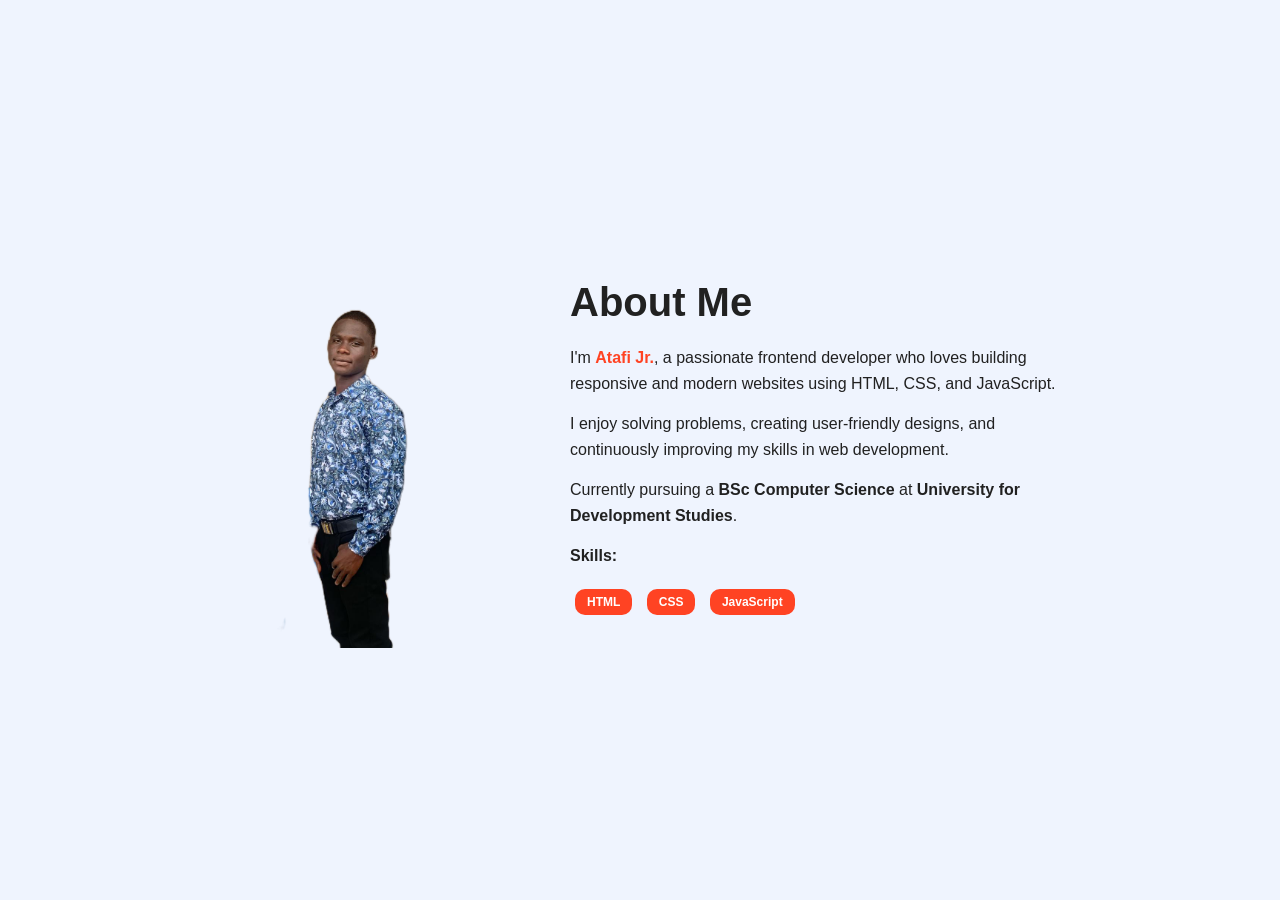
<file: About.html>
<!DOCTYPE html>
<html lang="en">
<head>
    <meta charset="UTF-8">
    <meta name="viewport" content="width=device-width, initial-scale=1.0">
    <title>About - Atafi Jr</title>
    <link rel="stylesheet" href="About.css">
</head>
<body>

<section class="about">

    <div class="about-container">

        <!-- Image -->
        <div class="about-img">
            <img src="images/pic16.png" alt="My Photo">
        </div>

        <!-- Text -->
        <div class="about-text">
            <h1>About Me</h1>

            <p>
                I'm <span>Atafi Jr.</span>, a passionate frontend developer who loves building
                responsive and modern websites using HTML, CSS, and JavaScript.
            </p>

            <p>
                I enjoy solving problems, creating user-friendly designs, and continuously
                improving my skills in web development.
            </p>

            <p>
                Currently pursuing a <strong>BSc Computer Science</strong> at 
                <strong>University for Development Studies</strong>.
            </p>

            <div class="about-skills">
    <p><strong>Skills:</strong></p>
    <span>HTML</span>
    <span>CSS</span>
    <span>JavaScript</span>
</div>

         
        </div>

    </div>

</section>

<script>
    var icon = document.getElementById("icon");

// 👉 Load saved theme when page opens
if(localStorage.getItem("theme") === "dark"){
    document.body.classList.add("dark-theme");
    icon.src = "images/pic19.png";
}else{
    document.body.classList.remove("dark-theme");
    icon.src = "images/pic18.png";
}

// 👉 Toggle theme on click
icon.onclick = function(){
    document.body.classList.toggle("dark-theme");

    if(document.body.classList.contains("dark-theme")){
        icon.src = "images/pic19.png";
        localStorage.setItem("theme", "dark");   // save
    }else{
        icon.src = "images/pic18.png";
        localStorage.setItem("theme", "light");  // save
    }
}
</script>
</body>
</html>
</file>
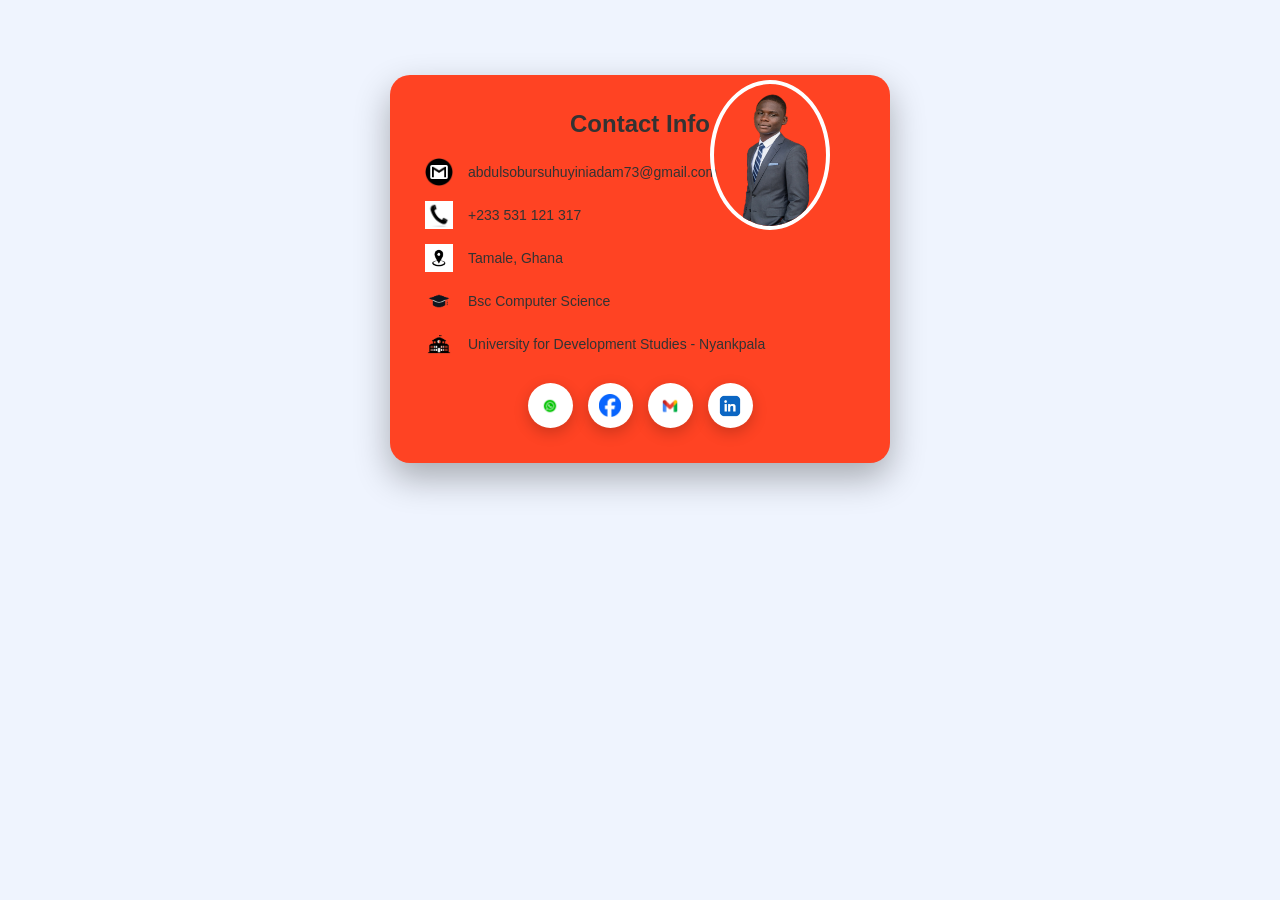
<file: contact.html>
<!DOCTYPE html>
<html lang="en">
<head>
    <meta charset="UTF-8">
    <meta name="viewport" content="width=device-width, initial-scale=1.0">
    <title>Contact - Atafi jr</title>
    <link rel="stylesheet" href="contact.css">
</head>
<body>
    <div class="contact-card">

        <!...PROFILE IMAGE....>
        <div class="profile-image">
            <img src="images/pic20.png" alt="Profile Picture">
        </div>

        <h2> Contact Info</h2>

        <div class="contact-item">
            <img src="images/mail.png" alt="email icon">
            <p>abdulsobursuhuyiniadam73@gmail.com</p>
        </div>

        <div class="contact-item">
            <img src="images/call.jpg" alt="phone icon">
            <p>+233 531 121 317</p>
        </div>

        <div class="contact-item">
            <img src="images/location.jpg" alt="location icon">
            <p>Tamale, Ghana</p>
        </div>

        <div class="contact-item">
            <img src="images/education.png" alt="education icon">
            <p>Bsc Computer Science</p>
        </div>

        <div class="contact-item">
            <img src="images/school.png" alt="school icon">
            <p>University for Development Studies - Nyankpala</p>
        </div>

        <div class="social-icons">

    <a href="https://wa.me/233531121317" target="_blank">
        <img src="images/whatsapp.png" alt="WhatsApp">
    </a>

    <a href="https://facebook.com/Atafi jnr" target="_blank">
        <img src="images/facebook.png" alt="Facebook">
    </a>

    <a href="mailto:abdulsobursuhuyiniadam73@gmail.com">
        <img src="images/gmail.png" alt="Gmail">
    </a>

    <a href="https://linkedin.com/in/ADAM ABDUL-SOBUR SUHUYINI" target="_blank">
        <img src="images/linkedin.png" alt="LinkedIn">
    </a>

</div>

    </div>

<script src="script.js"></script>
</body>
</html>
</file>
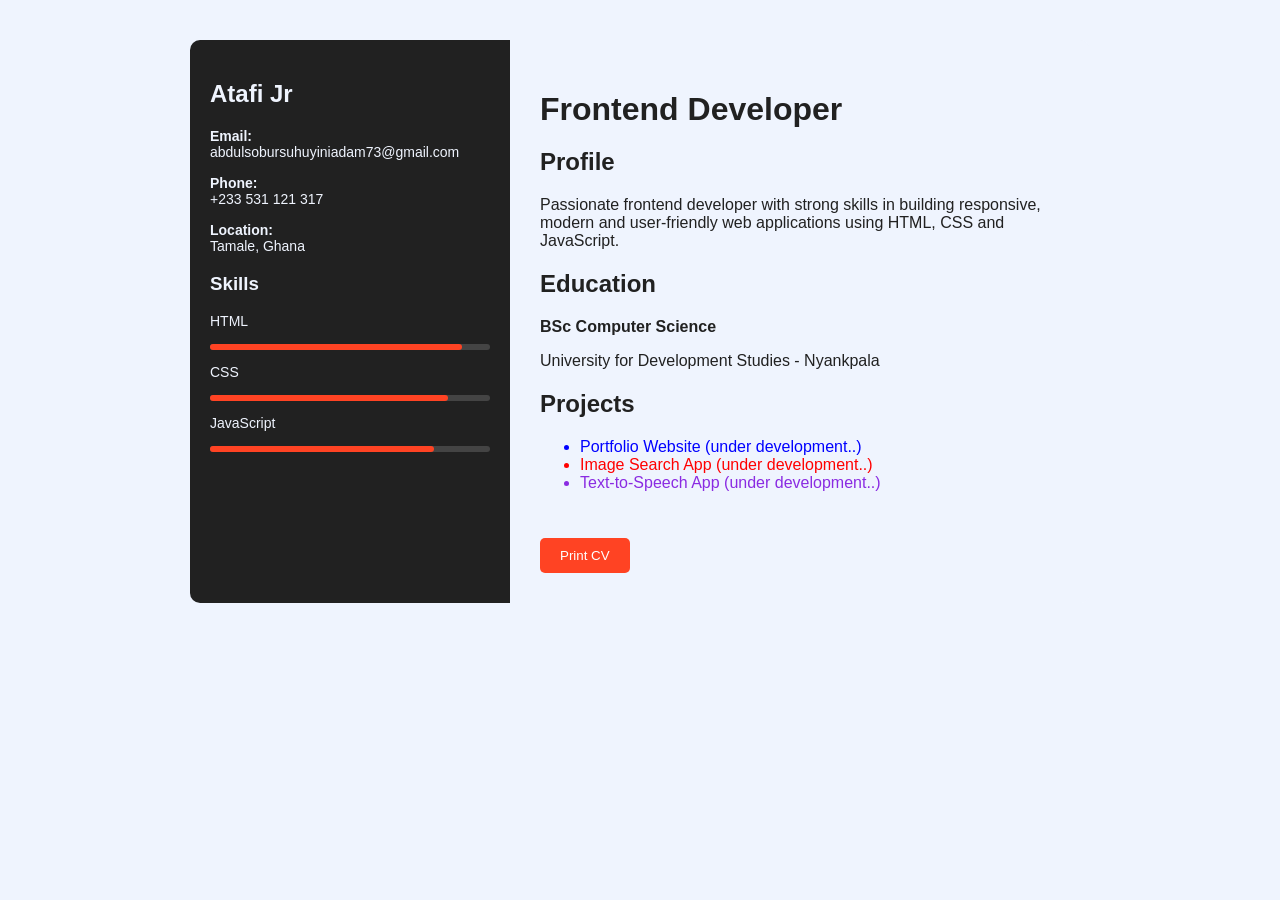
<file: cv.html>
<!DOCTYPE html>
<html lang="en">
<head>
    <meta charset="UTF-8">
    <meta name="viewport" content="width=device-width, initial-scale=1.0">
    <title>My CV - Atafi Jr</title>
    <link rel="stylesheet" href="cv.css">
</head>
<body>

<div class="cv">

    <!-- LEFT SIDE -->
    <div class="left">

        <h2>Atafi Jr</h2>

        <p><strong>Email:</strong><br> abdulsobursuhuyiniadam73@gmail.com</p>
        <p><strong>Phone:</strong><br> +233 531 121 317</p>
        <p><strong>Location:</strong><br> Tamale, Ghana</p>

        <h3>Skills</h3>
        <div class="skill">
            <p>HTML</p><div class="bar"><span style="width:90%"></span></div>
        </div>
        <div class="skill">
            <p>CSS</p><div class="bar"><span style="width:85%"></span></div>
        </div>
        <div class="skill">
            <p>JavaScript</p><div class="bar"><span style="width:80%"></span></div>
        </div>

    </div>

    <!-- RIGHT SIDE -->
    <div class="right">

        <h1>Frontend Developer</h1>

        <h2>Profile</h2>
        <p>
            Passionate frontend developer with strong skills in building responsive,
            modern and user-friendly web applications using HTML, CSS and JavaScript.
        </p>

        <h2>Education</h2>
        <p><strong>BSc Computer Science</strong></p>
        <p>University for Development Studies - Nyankpala</p>

        <h2>Projects</h2>
        <ul>
            <li style="color: blue;">Portfolio Website (under development..)</li>
            <li style="color: red;">Image Search App (under development..)</li>
            <li style="color: blueviolet;">Text-to-Speech App (under development..)</li>
        </ul>

        <button onclick="window.print()" class="print-btn">Print CV</button>

    </div>

</div>
 <script>
var icon = document.getElementById("icon");

// 👉 Load saved theme when page opens
if(localStorage.getItem("theme") === "dark"){
    document.body.classList.add("dark-theme");
    icon.src = "images/pic19.png";
}else{
    document.body.classList.remove("dark-theme");
    icon.src = "images/pic18.png";
}

// 👉 Toggle theme on click
icon.onclick = function(){
    document.body.classList.toggle("dark-theme");

    if(document.body.classList.contains("dark-theme")){
        icon.src = "images/pic19.png";
        localStorage.setItem("theme", "dark");   // save
    }else{
        icon.src = "images/pic18.png";
        localStorage.setItem("theme", "light");  // save
    }
}
    </script>
</body>
</html>
</file>
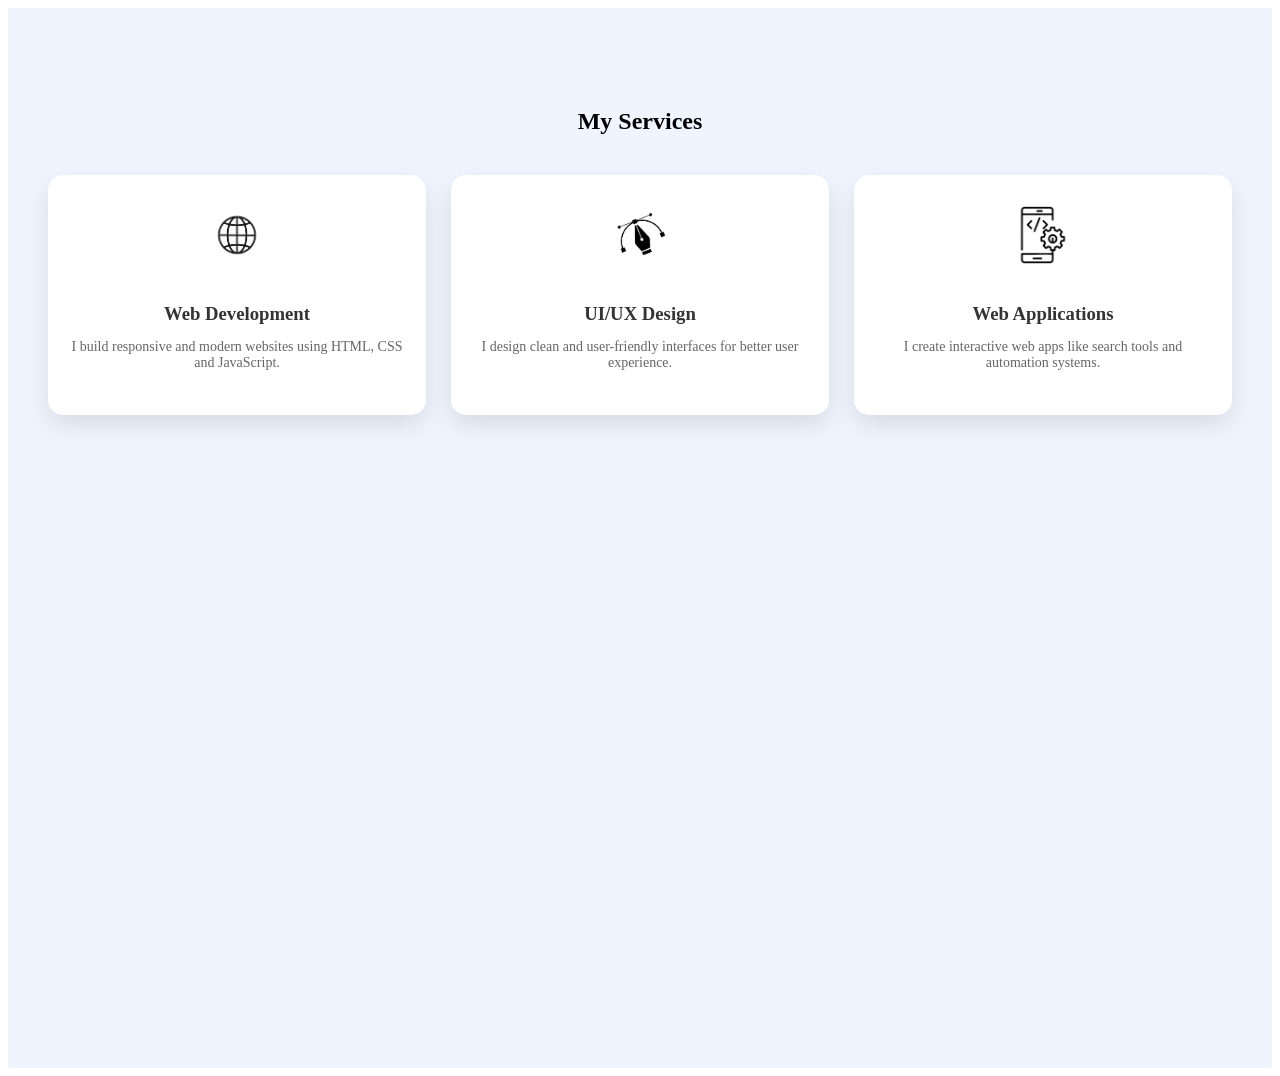
<file: Services.html>
<!DOCTYPE html>
<html lang="en">
<head>
    <meta charset="UTF-8">
    <meta name="viewport" content="width=device-width, initial-scale=1.0">
    <title>Services - Atafi Jr</title>
    <link rel="stylesheet" href="Services.css">
</head>
<body>

<section class="services">

    <h1 class="section-title">My Services</h1>

    <div class="services-container">

        <div class="service-card">
            <img src="images/web.png" alt="">
            <h3>Web Development</h3>
            <p>I build responsive and modern websites using HTML, CSS and JavaScript.</p>
        </div>

        <div class="service-card">
            <img src="images/design.png" alt="">
            <h3>UI/UX Design</h3>
            <p>I design clean and user-friendly interfaces for better user experience.</p>
        </div>

        <div class="service-card">
            <img src="images/app.png" alt="">
            <h3>Web Applications</h3>
            <p>I create interactive web apps like search tools and automation systems.</p>
        </div>

    </div>

</section>

<script>
    var icon = document.getElementById("icon");

// 👉 Load saved theme when page opens
if(localStorage.getItem("theme") === "dark"){
    document.body.classList.add("dark-theme");
    icon.src = "images/pic19.png";
}else{
    document.body.classList.remove("dark-theme");
    icon.src = "images/pic18.png";
}

// 👉 Toggle theme on click
icon.onclick = function(){
    document.body.classList.toggle("dark-theme");

    if(document.body.classList.contains("dark-theme")){
        icon.src = "images/pic19.png";
        localStorage.setItem("theme", "dark");   // save
    }else{
        icon.src = "images/pic18.png";
        localStorage.setItem("theme", "light");  // save
    }
}

</script>
</body>
</html>
</file>
<file: About.css>
*{
    margin: 0;
    padding: 0;
    box-sizing: border-box;
    font-family: Arial, Helvetica, sans-serif;
}

/* COLORS */
:root{
    --primary-color: #eff4fe;
    --secondary-color: #212121;
}

.dark-theme{
    --primary-color: #000106;
    --secondary-color: #fff;
}

/* ABOUT SECTION */
.about{
    min-height: 100vh;
    padding: 80px 60px;
    background: var(--primary-color);
    display: flex;
    align-items: center;
}

/* CONTAINER */
.about-container{
    display: flex;
    align-items: center;
    justify-content: center;
    gap: 60px;
    max-width: 1000px;
    margin: auto;
}

/* IMAGE */
.about-img img{
    width: 300px;
    border-radius: 20px;
    transition: transform 0.4s;
}

.about-img img:hover{
    transform: scale(1.05);
}

/* TEXT */
.about-text{
    max-width: 500px;
}

.about-text h1{
    font-size: 40px;
    margin-bottom: 20px;
    color: var(--secondary-color);
}

.about-text p{
    margin-bottom: 15px;
    color: var(--secondary-color);
    line-height: 1.6;
}

.about-text span{
    color: #ff4323;
    font-weight: bold;
}

/* SKILLS */
.about-skills{
    margin-top: 10px;
}

.about-skills span{
    display: inline-block;
    background: #ff4323;
    color: #fff;
    padding: 6px 12px;
    margin: 5px;
    border-radius: 10px;
    font-size: 12px;
}

/* MOBILE RESPONSIVE */

@media (max-width: 768px){

    .about{
        padding: 40px 20px;
        text-align: center;
    }

    .about-container{
        flex-direction: column;
        gap: 30px;
    }

    .about-img img{
        width: 70%;
        margin: auto;
    }

    .about-text{
        max-width: 100%;
    }

    .about-text h1{
        font-size: 28px;
    }

    .about-text p{
        font-size: 15px;
    }

    .about-skills{
        justify-content: center;
    }
}
</file>
<file: contact.css>
*{
    margin: 0;
    padding: 0;
    box-sizing: border-box;
    font-family: Arial, Helvetica, sans-serif;
}

/* COLORS */
:root{
    --primary-color: #eff4fe;
    --secondary-color: #212121;
}

.dark-theme{
    --primary-color: #000106;
    --secondary-color: #fff;
}

/* BODY */
body{
    background: var(--primary-color);
    color: var(--secondary-color);
}

/* CONTACT SECTION */
.contact{
    min-height: 100vh;
    display: flex;
    justify-content: center;
    align-items: center;
    padding: 40px 20px;
}

/* CARD */
.contact-card{
    background: #ff4323;
    padding: 35px;
    border-radius: 20px;
    width: 100%;
    max-width: 500px; /* Bigger on desktop */
    box-shadow: 0 15px 35px rgba(0, 0, 0, 0.3);
    margin: auto;
    color: #333;
    text-align: left;
    margin-top: 75px;
    
}

/*PROFILE IMAGE*/
.profile-image{
    position: absolute;
    top: 80px;
    right: 450px;
}

.profile-image img{
    width: 120px;
    height: 150px;
    border-radius: 50%;
    border: 4px solid white;
}
/* TITLE */
.contact-card h2{
    text-align: center;
    margin-bottom: 20px;
}

/* ITEMS */
.contact-item{
    display: flex;
    align-items: center;
    gap: 15px;
    margin: 15px 0;
}

.contact-item img{
    width: 28px;
}

.contact-item p{
    font-size: 14px;
    color: #333;
}

.dark-theme .contact-item p{
    color: #fff;
}

/* SOCIAL ICONS */
.social-icons{
    display: flex;
    justify-content: center;
    flex-wrap: wrap;
    gap: 15px;
    margin-top: 25px;
}

.social-icons a{
    width: 45px;
    height: 45px;
    background: #fff;
    border-radius: 50%;
    display: flex;
    justify-content: center;
    align-items: center;
    box-shadow: 0 5px 15px rgba(0,0,0,0.2);
    transition: 0.3s;
}

.social-icons img{
    width: 22px;
}

/* HOVER EFFECTS */
.social-icons a:hover{
    transform: translateY(-5px);
}

.social-icons a:nth-child(1):hover{
    background: #25D366;
}

.social-icons a:nth-child(2):hover{
    background: #1877F2;
}

.social-icons a:nth-child(3):hover{
    background: #EA4335;
}

.social-icons a:nth-child(4):hover{
    background: #0077B5;
}

.social-icons a:hover img{
    filter: brightness(0) invert(1);
}


/* MOBILE RESPONSIVE */
@media (max-width: 768px){

    .contact{
        padding: 30px 15px;
    }

    .contact-card{
        max-width: 100%;
        padding: 20px;
    }

    .contact-item{
        gap: 10px;
    }

    .contact-item img{
        width: 25px;
    }

    .contact-item p{
        font-size: 13px;
    }

    .social-icons{
        gap: 12px;
    }

    .social-icons a{
        width: 40px;
        height: 40px;
    }

    .social-icons img{
        width: 18px;
    }
}
</file>
<file: cv.css>
/* RESET */
body{
    margin: 0;
    font-family: Arial, sans-serif;
    background: var(--primary-color);
    color: var(--secondary-color);
}

/* COLORS */
:root{
    --primary-color: #eff4fe;
    --secondary-color: #212121;
}

.dark-theme{
    --primary-color: #000106;
    --secondary-color: #ffffff;
}

/* MAIN LAYOUT */
.cv{
    display: flex;
    max-width: 900px;
    margin: 40px auto;
    background: var(--primary-color);
    border-radius: 10px;
    overflow: hidden;
}

/* LEFT SIDE */
.left{
    width: 35%;
    background: var(--secondary-color);
    color: var(--primary-color);
    padding: 20px;
}

.left h2{
    margin-bottom: 20px;
}

.left p{
    font-size: 14px;
    margin-bottom: 15px;
}

/* SKILLS */
.skill{
    margin-bottom: 10px;
}

.bar{
    background: #444;
    height: 6px;
    border-radius: 5px;
}

.bar span{
    display: block;
    height: 100%;
    background: #ff4323;
    border-radius: 5px;
}

/* RIGHT SIDE */
.right{
    width: 65%;
    padding: 30px;
    color: var(--secondary-color);
}

.right h1{
    margin-bottom: 10px;
}

.right h2{
    margin-top: 20px;
}

/* PRINT BUTTON */
.print-btn{
    margin-top: 30px;
    padding: 10px 20px;
    background: #ff4323;
    color: #fff;
    border: none;
    border-radius: 5px;
    cursor: pointer;
}

/* MOBILE RESPONSIVE */

@media (max-width: 768px){

    .cv{
        flex-direction: column;
        margin: 20px;
    }

    .left, .right{
        width: 100%;
    }

    .left{
        text-align: center;
    }

    .right{
        padding: 20px;
    }

    .right h1{
        font-size: 22px;
        text-align: center;
    }

    .right h2{
        font-size: 18px;
    }

    .left p, .right p{
        font-size: 14px;
    }

    .print-btn{
        width: 100%;
        text-align: center;
    }
}


/* PRINT MODE */

@media print{
    .print-btn{
        display: none;
    }

    body{
        background: #fff;
        color: #000;
    }

    .cv{
        margin: 0;
        box-shadow: none;
    }
}
</file>
<file: Services.css>
:root{
    --primary-color: #eff4fe;
    --secondary-color: #212121;
}

.dark-theme{
    --primary-color: #000106;
    --secondary-color: #fff;
}

/* SECTION */
.services{
    min-height: 100vh;
    padding: 80px 20px;
    background: var(--primary-color);
    text-align: center;
}

/* GRID */
.services-container{
    display: grid;
    grid-template-columns: repeat(auto-fit, minmax(250px, 1fr));
    gap: 25px;
    margin-top: 40px;
    padding: 0 20px;
}

/* CARD */
.service-card{
    background: #fff;
    padding: 30px 20px;
    border-radius: 15px;
    box-shadow: 0 10px 25px rgba(0,0,0,0.1);
    transition: 0.3s;
}

.service-card img{
    width: 60px;
    margin-bottom: 15px;
}

.service-card h3{
    margin-bottom: 10px;
    color: #333;
}

.service-card p{
    font-size: 14px;
    color: #666;
}

/* HOVER (DESKTOP ONLY) */
@media (min-width: 769px){
    .service-card:hover{
        transform: translateY(-10px) scale(1.02);
    }
}

/* DARK MODE CARD */
.dark-theme .service-card{
    background: #fff;
}

/* MOBILE FIX */

@media (max-width: 768px){

    .services{
        padding: 50px 15px;
    }

    .services-container{
        grid-template-columns: 1fr;
        gap: 20px;
        padding: 0 10px;
    }

    .service-card{
        padding: 25px 15px;
    }

    .service-card img{
        width: 50px;
    }

    .service-card h3{
        font-size: 18px;
    }

    .service-card p{
        font-size: 13px;
    }
}
</file>
